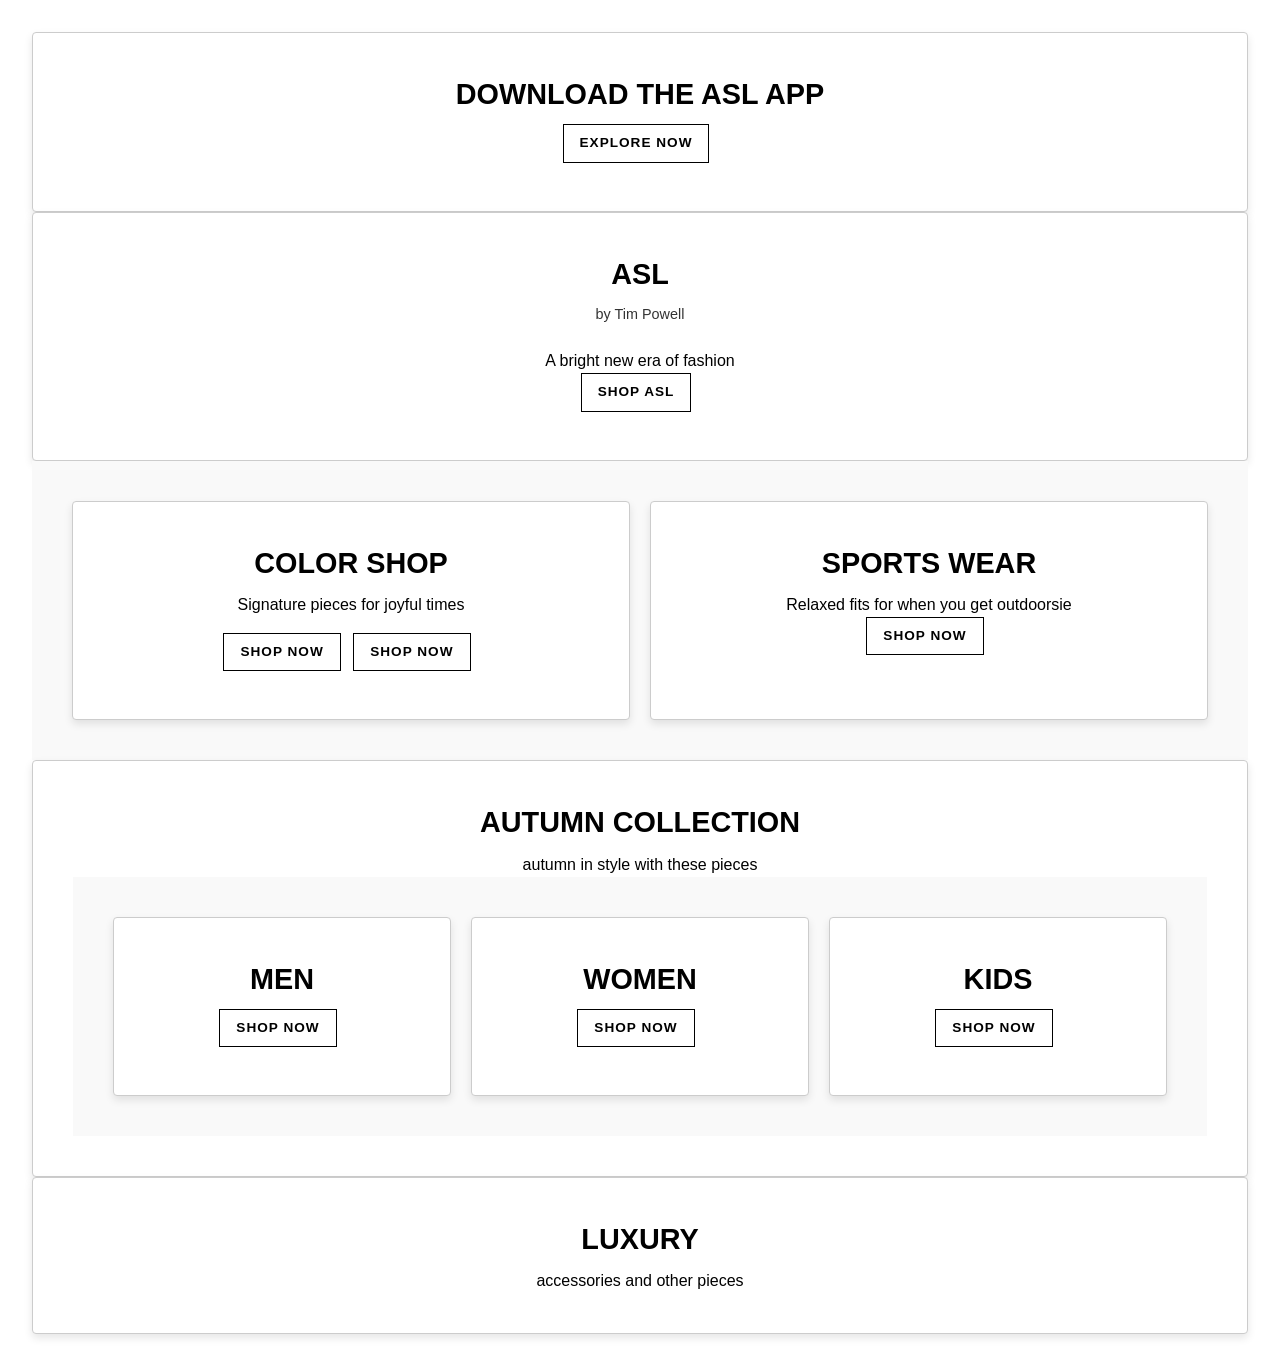
<file: landing page.html>
<!DOCTYPE html>
<head>
<meta charset="UTF-8">
<meta name = "viewport" content = "width=device=width, intial-scale=1.0"> <!--allows adjusting on devices-->
<title> Collections</title>
<link rel="icon"  type="image"  href="images.jpeg"> <!--links the css file for styling-->
<style>
  *
{
margin: 0;
padding: 0;
box-sizing: 0border-box;
}
body{
    font-family: Arial, Helvetica, sans-serif;
    line-height: 1.5;
    background:white ;
    color: black;
    padding: 2rem;
}
/*grid container*/
.colection-grid {
    display: flex;
  /* grid-template-columns: repeat(auto-fit, minmax(250px, 1fr));*/
    gap: 20px;
    justify-content:space-between;
    padding: 20px;
    max-width:1200px;
    margin: 0 auto;
}

.card{
   flex: 1;
    border: 1px solid #ccc;
    padding:40px ;  /*1.5rem*/
    border-radius: 4px;
    background: white;
    text-align: center;
    box-shadow:0 4px 8px rgba(0,0,0,0.1) ;
 /* flex: 1;                    /* make both cards equal width 
  background: #fff;
  border-radius: 8px;
  padding: 40px;
  text-align: center;
  box-shadow: 0 4px 8px rgba(0,0,0,0.1);*/
}
.card h2 {
    font-size:1.8rem;
    font-weight: 700;
    margin-bottom: 0.5rem;
    text-transform: uppercase;
}
.card .byline{
    font-size: 0.9rem;
    color: #555;
    margin-bottom: 1.5rem;
    color: #333;
}
.card .btn{
    display: inline-block;
    padding: 0.5rem 1rem;
    border: 1px solid black;
    text-decoration: none;
    color:black;
    font-weight: bold;
    text-transform: uppercase;
    letter-spacing: 1px;
    font-size: 0.85rem;
    transition: background-color 0.3s, color 0.3s;
    margin-right: 0.5rem;
    margin-bottom: 0.5rem;
}
.btn:hover {
    background-color: black;
    color: white;
}
/*for the buttons*/
.actions {
    margin-top: 1rem;
}  
/*for the sections*/

.collectionss{
   display: flex;
   flex-wrap:wrap;
  justify-content: space-around;
  gap: 20px;
  padding: 40px;
  background: #f9f9f9
    }

</style>
</head>
<body> <!--everything visible on the page-->
    <main class="Collecting-grid"> <!--main is what appears in the browser title-->
         <!--free shipping card-->
        <div class="card">
            <h2>DOWNLOAD THE ASL APP</h2>
            <a href="LP page 2.html" class="btn">EXPLORE NOW</a>
        </div>
        <!--ASL CARD-->
        <div class = "card">
            <h2>ASL</h2>
            <p class="byline">by Tim Powell</p>
            <p class="description"> A bright new era of fashion</p>
            <a href = "#" class="btn">SHOP ASL</a>
        </div>
        <!--Color shop card-->
        <section class="collectionss">
        <div class="card">
            <h2>COLOR SHOP</h2>
            <p class="description">Signature pieces for joyful times</p>
            <div class="actions">
                <a href="#" class="btn">SHOP NOW</a>
                <a href="#" class="btn">SHOP NOW</a>
            </div>
        </div>
        <!--SPORTSWEAR-->
        <div class="card">
            <h2>SPORTS WEAR</h2>
            <P class="description">Relaxed fits for when you get outdoorsie</P>
            <a href="#" class="btn">SHOP NOW</a>
        </div>
        </section>
        <!--AUTUMN COLLECTION-->
        <div class="card">
            <h2>AUTUMN COLLECTION</h2>
            <p class="description">autumn in style with these pieces</p>
        <section class="collectionss">
            <div class="card">
            <h2>MEN</h2>
            <a href="#" class ="btn">SHOP NOW</a>
            </div>
            <div class="card">
                <h2>WOMEN</h2>
                <a href="#" class="btn">SHOP NOW</a>
            </div>
            <div class="card">
                <h2>KIDS</h2>
                <a href="#" class="btn">SHOP NOW</a>
            </div>
        </section>
        </div>
        <!--LUXURY CARD-->
        <div class="card">
            <h2>LUXURY</h2>
            <p class="description">accessories and other pieces</p>
        </div>



<!--
        
<h1>
    ASL
</h1>

<h1> 
    ASL
 </h1>
<p> by Tim Powell
     A bright new era of new frashion.
</p>

<a>
     SHOP ASL
</a>
<h1>
    Color Shop
</h1>
<p>Signature pieces
    for joyful times
</p>
<a>SHOP NOW </a> <a>SHOP NOW</a>

<h1>SPORTSWEAR</h1>
<p>
    Relaxed fits for when you get outdoosie
</p>
<a>SHOP NOW</a>

<h1>AUTUMN COLLECTION</h1>
<p>autumn in style with these pieces</p>

<h1>LUXURY</h1>
<p> accessories, bags,eye wear</p>
-->
</file>
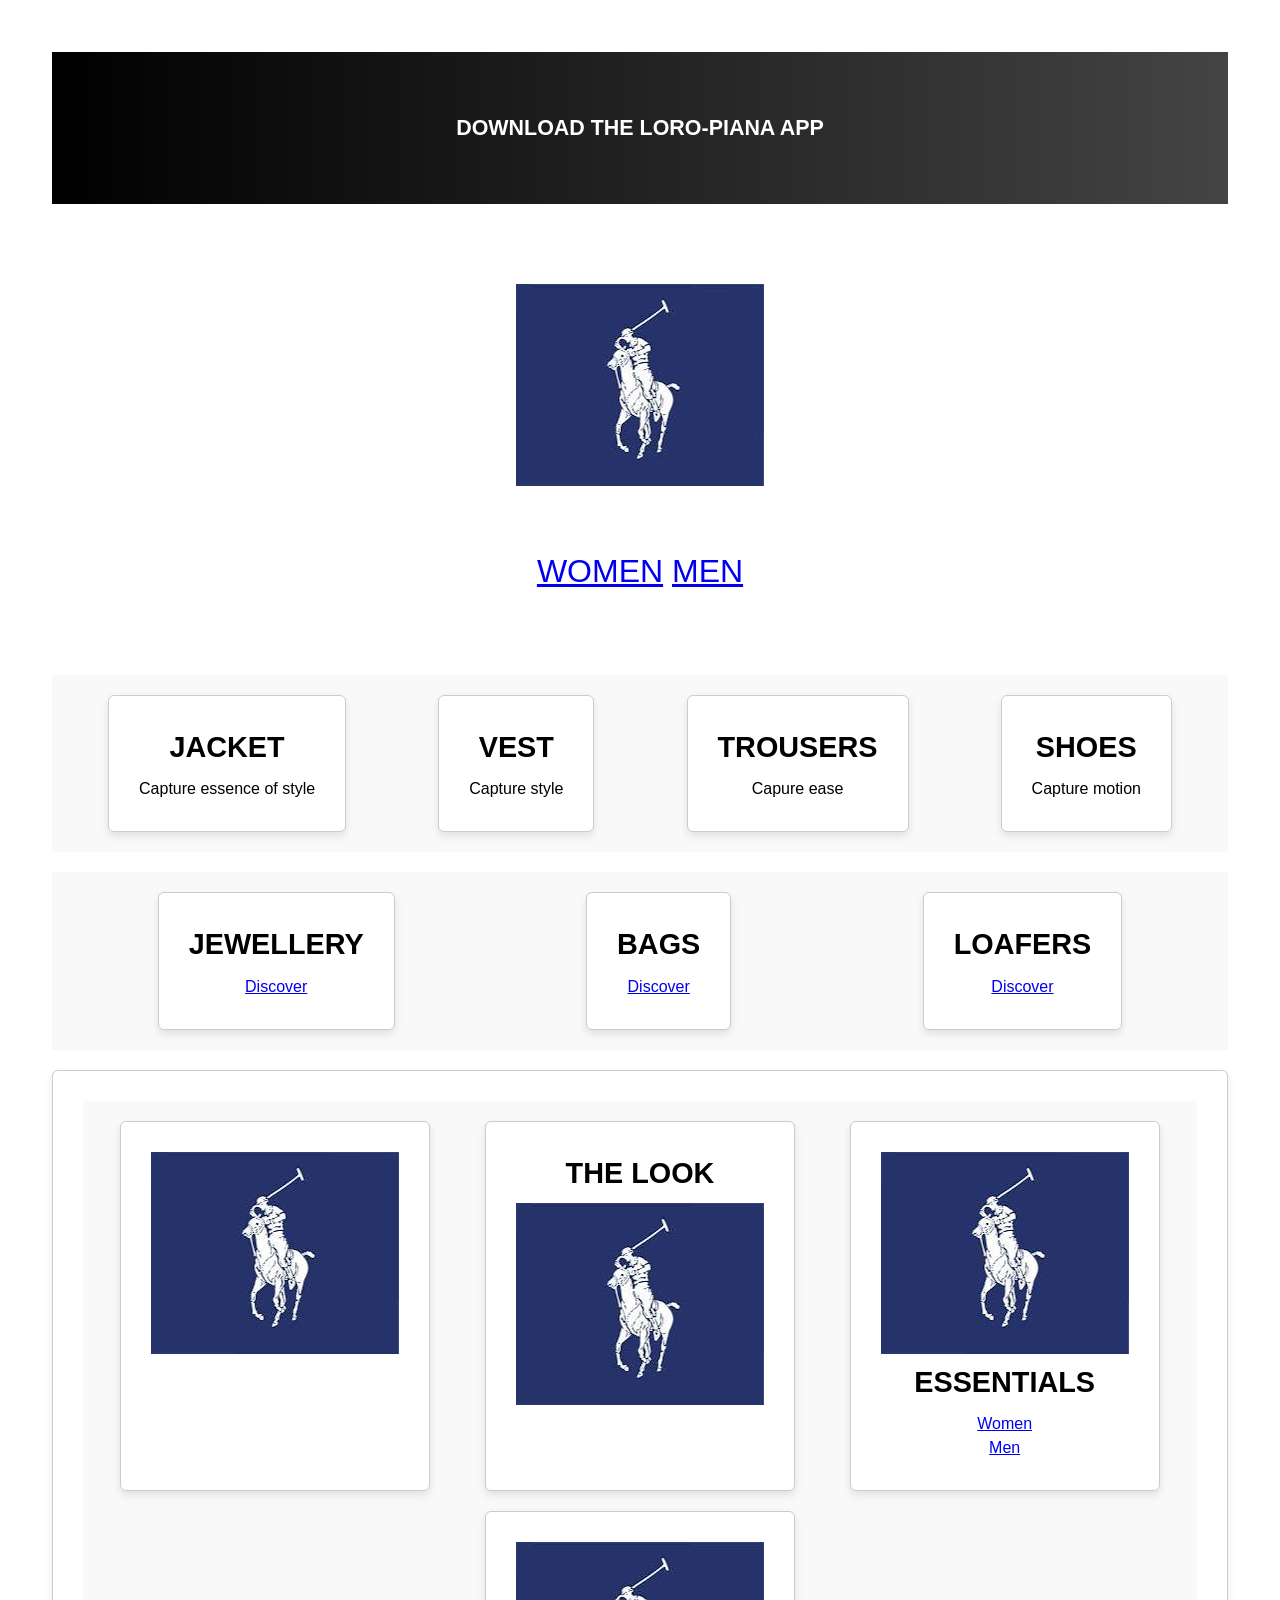
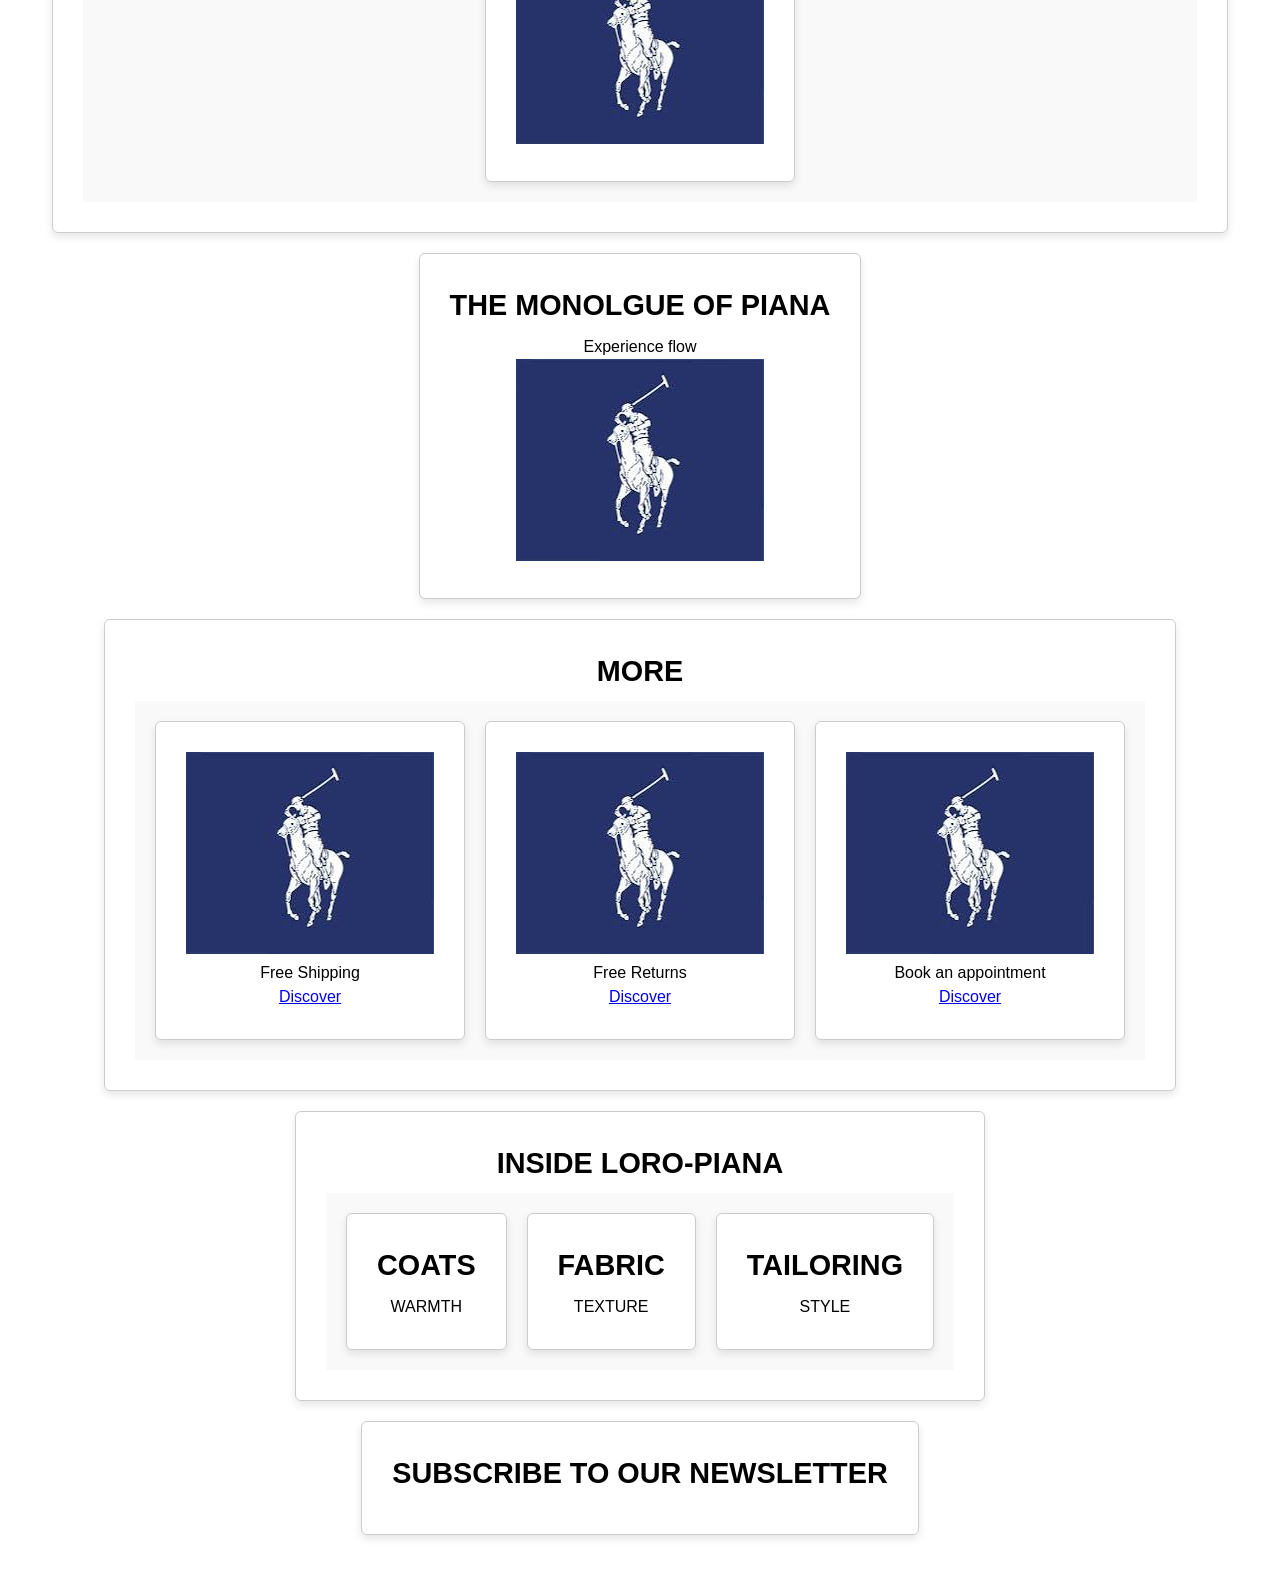
<file: LORO.html>
<!DOCTYPE html>
<head>
    <meta charset="UTF-8">
    <meta name="viewport" content="width=device=width intialscale=1.0">
    <title>OFFICIAL SITE</title>
    <style>
            *
{
margin: 0;
padding: 0;
box-sizing: 0border-box;
}
body{
    font-family: Arial, Helvetica, sans-serif;
    line-height: 1.5;
    background:white ;
    color: black;
    padding: 2rem;
}
/*grid container*/
.COLLECTION-GRID{
    display: flex;
   grid-template-columns: repeat(auto-fit, minmax(250px, 1fr));
    flex-wrap: wrap;
   /* white-space: nowrap;
    overflow-x: auto;*/
    justify-content: space-around;
    gap: 20px; /*2 rem*/
    /*max-width:1200px;*/
    margin: 0 auto;
    padding: 20px
}

.card{
   /* border: 1px solid #ccc;
    padding: 1.5rem;
    border-radius: 4px;
    background: white;
    flex: 1 1 250px;            /* flexible width, min 250px */
  border: 1px solid #ccc;
  padding: 30px;
  border-radius: 6px;
  background: #fff;
  text-align: center;
  box-shadow: 0 4px 8px rgba(0,0,0,0.1);
  
}
.card h3 {
    font-size:1.8rem;
    font-weight: 700;
    margin-bottom: 0.5rem;
    text-transform: uppercase;
}
.card .byline{
    font-size: 0.9rem;
    color: #555;
    margin-bottom: 1..5rem;
    color: #333;
}
.card .btn{
    display: inline-block;
    padding: 0.5rem 1rem;
    border: 1px solid black;
    text-decoration: none;
    color:black;
    font-weight: bold;
    text-transform: uppercase;
    letter-spacing: 1px;
    font-size: 0.85rem;
    transition: background-color 0.3s, color 0.3s;
    margin-right: 0.5rem;
    margin-bottom: 0.5rem;
}
.btn:hover {
    background-color: black;
    color: white;
}
/*for the buttons*/
.actions {
    margin-top: 1rem;
}

    .banner {
  flex: 1 1 100%;            /* span full width */
  background: linear-gradient(to right, #000, #444); /* example dark gradient */
  color: white;              /* text stands out */
  text-align: center;
  padding: 60px 20px;        /* more height */
  font-size: 2rem;           /* larger text */
  border-radius: 0;          /* remove rounded corners */
  box-shadow: none;          /* remove card shadow */
}

.clothing{
  display:flex;
  flex-wrap:wrap;
  flex: 1 1 100%; 
   justify-content: space-around;
  gap: 20px;
  padding: 20px;
  background: #f9f9f9

}
.Info{
     display:flex;
  flex-wrap:wrap;
  flex: 1 1 100%; 
   justify-content: space-around;
  gap: 20px;
  padding: 20px;
  background: #f9f9f9
}
.Abcd{
     display:flex;
  flex-wrap:wrap;
  flex: 1 1 100%; 
   justify-content: space-around;
  gap: 20px;
  padding: 20px;
  background: #f9f9f9
}
.front{
     flex: 1 1 100%;            /* span full width */
 /* background: linear-gradient(to right, #000, #444); /* example dark gradient */
  color: white;              /* text stands out */
  text-align: center;
  padding: 60px 20px;        /* more height */
  font-size: 2rem;           /* larger text */
  border-radius: 0;          /* remove rounded corners */
  box-shadow: none; 

}
    </style>
</head>
<body>
    <main class="COLLECTION-GRID">
        <!--heading-->
        <div class="banner">
            <h6>DOWNLOAD THE LORO-PIANA APP</h6>
        </div>
        <!--the moving image-->
        <div class="front">
            <img src="images.jpeg">
            <p class="description">Exploring the power of color and fabric</p>
            <a href="#" class="btn">WOMEN</a>
            <a href="#" class="btn">MEN</a>
        </div>
        <section class="clothing">
        <div class="card">
        <h3>JACKET</h3>
        <p class="description">Capture essence of style</p>
        </div>
        <div class="card">
            <h3>VEST</h3>
            <p class="description">Capture style</p>
        </div>
        <div class="card">
            <h3>TROUSERS</h3>
            <p class="description">Capure ease</p>
        </div>
        <div class="card">
            <h3>SHOES</h3>
            <p class="description">Capture motion</p>
        </div>
        </section>
        <section class="clothing">
            <div class="card">
                <h3>JEWELLERY</h3>
                <a href="#" class="lines">Discover</a>
            </div>
            <div class="card">
                <h3>BAGS</h3>
                <a href="#" class="lines">Discover</a>
            </div>
            <div class="card"> 
                <h3>LOAFERS</h3>
                <a href="#" class="lines">Discover</a>
            </div>
        </section>
        <div class="card">
            <section class="Abcd">
                <div class="card">
                    <img src="images.jpeg">
                </div>
                <div class="card">
                    <h3>THE LOOK</h3>
                    <img src="images.jpeg">
                </div>
                <div class="card">
                    <img src="images.jpeg">
                    <h3>Essentials</h3>
                    <a href="#" class="lines">Women</a>
                    <a href="#" class="lines" ><br>Men</a>
                </div>
                <div class="card">
                    <img src="images.jpeg">
                </div>
            </section>
        </div>
        <div class="card">
            <h3>The Monolgue of Piana</h3>
            <p class="description">Experience flow</p>
            <img src="images.jpeg">
        </div>
        <div class="card">
            <h3>MORE</h3>
            <section class="Info">
                <div class="card">
                    <img src="images.jpeg">
                    <p class="description">Free Shipping</p>
                    <a href="#" class="lines">Discover</a>
                </div>
                <div class="card">
                    <img src="images.jpeg">
                    <p class="description">Free Returns</p>
                    <a href="#" class="lines">Discover</a>
                </div>
                <div class="card">
                    <img src="images.jpeg">
                    <p class="description">Book an appointment</p>
                    <a href="#" class="lines">Discover</a>
                </div>
            </section>
        </div>
        <div class="card">
            <h3>INSIDE LORO-PIANA</h3>
            <section class="clothing">
                <div class="card">
                    <h3>COATS</h3>
                    <p class="description">WARMTH</p>
                </div>
                <div class="card">
                    <h3>FABRIC</h3>
                    <p class="description">TEXTURE</p>
                </div>
                <div class="card">
                    <h3>TAILORING</h3>
                    <p class="description">STYLE</p>
                </div>
            </section>
        </div>
        <div class="card">
            <h3>SUBSCRIBE TO OUR NEWSLETTER</h3>
        </div>
    </main>
</body>
</file>
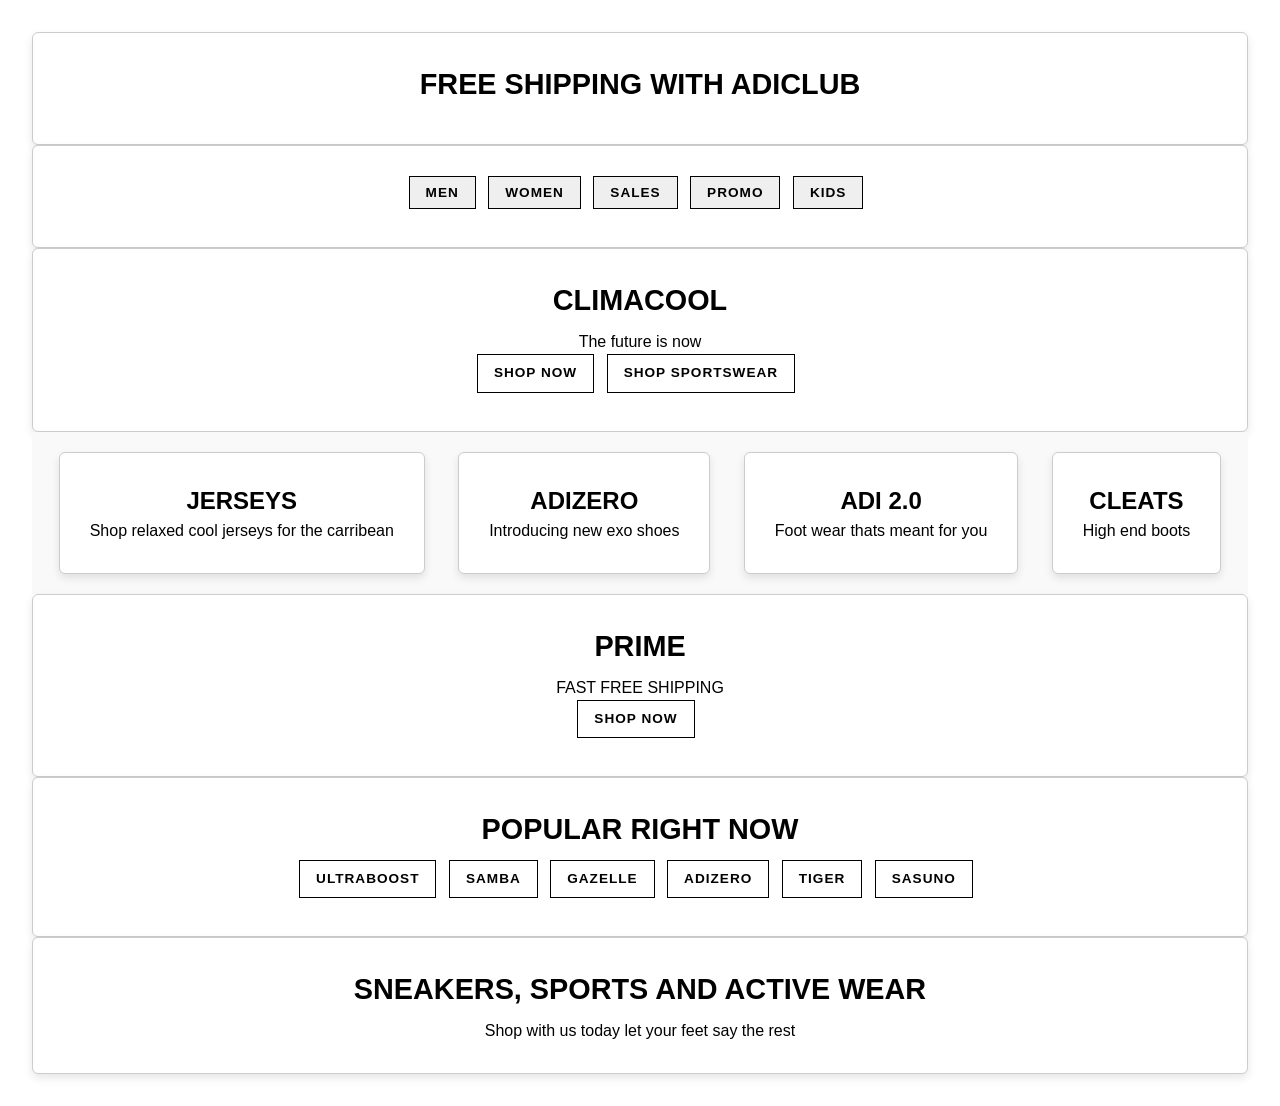
<file: Practice.html>
<!DOCTYPE html>
<head>
    <meta charset="UTF-8">
    <meta name = "viewport" content = "width=device=wdith, initialscale=1.0">
    <title>APPARELL</title>
    <style>
        *
{
margin: 0;
padding: 0;
box-sizing: border-box;
}
body{
    font-family: Arial, Helvetica, sans-serif;
    line-height: 1.5;
    background:white ;
    color: black;
    padding: 2rem;
}
/*grid container*/
.colection-grid {
    display: flex;
    /*grid-template-columns: repeat(auto-fit, minmax(250px, 1fr));*/
    justify-content: center;
    gap: 20px; /*2 rem*/
    /*max-width:1200px;*/
    margin: 0 auto;
    padding: 20px
}

.card{
   /* border: 1px solid #ccc;
    padding: 1.5rem;
    border-radius: 4px;
    background: white;
      flex: 1 1 250px;            /* flexible width, min 250px */
  border: 1px solid #ccc;
  padding: 30px;
  border-radius: 6px;
  background: #fff;
  text-align: center;
  box-shadow: 0 4px 8px rgba(0,0,0,0.1);
}
.card h2 {
    font-size:1.8rem;
    font-weight: 700;
    margin-bottom: 0.5rem;
    text-transform: uppercase;
}
.card .byline{
    font-size: 0.9rem;
    color: #555;
    margin-bottom: 1..5rem;
    color: #333;
}
.card .btn{
    display: inline-block;
    padding: 0.5rem 1rem;
    border: 1px solid black;
    text-decoration: none;
    color:black;
    font-weight: bold;
    text-transform: uppercase;
    letter-spacing: 1px;
    font-size: 0.85rem;
    transition: background-color 0.3s, color 0.3s;
    margin-right: 0.5rem;
    margin-bottom: 0.5rem;
    cursor:pointer;
}
.btn:hover {
    background-color: black;
    color: white;
}
/*for the buttons*/
.actions {
    margin-top: 1rem;
}
.selections{
  display:flex;
  flex-wrap:wrap;
   justify-content: space-around;
  gap: 20px;
  padding: 20px;
  background: #f9f9f9

}
.dropbtn{
     display: inline-block;
    padding: 0.5rem 1rem;
    border:  1px solid black;
    text-decoration: none;
    color:black;
    font-weight: bold;
    text-transform: uppercase;
    letter-spacing: 1px;
    font-size: 0.85rem;
   transition: background-color 0.3s, color 0.3s;
    margin-right: 0.5rem;
    margin-bottom: 0.5rem;
    cursor:pointer;
}
 .dropdown{
            position:relative;
            display:inline-block;
        }
        .dropdown-content{ /*this is the menu btw*/
            display:none; /*hides the menu at first*/
            position:absolute;
            background-color: #f1f1f1;
            min-width:160px;
            box-shadow:0px 8px 16px 0px rgba(0,0,0,0.2);
            z-index:1;
        }
        .dropdown-content a{/*shit appearing in the menu*/
            color:black;
            padding:12px 16px;
            text-decoration:none;/*removes the intial blue link color*/
            display:block; /*allows the link to take up the full width of the menu*/
        }
        .dropdown-content a:hover{
            background-color: #ddd;/*what happens when you hover*/
        }
        .dropdown:hover .dropdown-content{/*showig the menu; the browser looks for this*/
            display:block;
        }
        .dropdown:hover .dropbtn{
            background-color: #2980b9;
        }
       
    </style>
</head>
<body>
    <main class="collections-grid">
        <!--adiclub-->
        <div class="card">
            <h2>FREE SHIPPING WITH ADICLUB</h2>
        </div>
        <!--categories card-->
        <div class="card">
            <div class="dropdown">
              <button class="dropbtn"  >MEN</button>
              <div class="dropdown-content">
                <a href="#">LINK 1</a>
                </div>
                </div>
                <div class="dropdown">
              <button class="dropbtn"  >WOMEN</button>
              <div class="dropdown-content">
                <a href="#">LINK 2</a>
                </div>
                </div>
            <div class="dropdown">
              <button class="dropbtn"  >SALES</button>
            <div class="dropdown-content">
                <a href="#">LINK 3</a>
            </div>
            </div>
              <button class="dropbtn"  >PROMO</button>
              <button class="dropbtn"  >KIDS</button>
              
              
           <!-- <a href="#" class="btn" >WOMEN</a>
            <a href="#"  class="btn">KIDS</a>
            <a href="#" class="btn" >SALES</a>
            <a href="#" class="btn" >PROMO</a>-->
            </div>
          <!-- <a href="#" class="btn" >MEN</a>
            <a href="#" class="btn" >WOMEN</a>
            <a href="#"  class="btn">KIDS</a>
            <a href="#" class="btn" >SALES</a>
            <a href="#" class="btn" >PROMO</a>-->
            </div>
        </div>
        <!--climacool-->
        <div class="card">
            <h2>CLIMACOOL</h2>
            <P class="description">The future is now</p>
            <a href="#" class="btn">SHOP NOW</a>
            <a href="#" class="btn">SHOP SPORTSWEAR</a>
        </div>
        <!--jamaica part-->
        <section  class ="selections">
        <div class="card">
            <h1>JERSEYS</h1>
            <p class="description"> Shop relaxed cool jerseys for the carribean</p>
            </div>
        <div class="card">
            <h1>ADIZERO</h1>
            <p class="description"> Introducing new exo shoes</p>
        </div>

        <div class="card">
            <h1>ADI 2.0</h1>
            <p class="description"> Foot wear thats meant for you</p>
        </div>

        <div class="card">
            <h1>CLEATS</h1>
            <p class="description"> High end boots</p>
        </div>
            </section>
        <!--prime card-->
        <div class="card">
            <h2>PRIME</h2>
            <p class="description">FAST FREE SHIPPING</p>
            <a href="#" class="btn">SHOP NOW</a>
        </div>
        <!--buttons part-->
        <div class="card">
            <h2>POPULAR RIGHT NOW</h2>
            <a href="#" class="btn">ultraboost</a>
            <a href="#" class="btn">samba</a>
            <a href="#" class="btn">gazelle</a>
            <a href="#" class="btn">adizero</a>
            <a href="#" class="btn">tiger</a>
            <a href="#" class="btn">sasuno</a>
        </div>
        <!--last section-->
        <div class="card">
            <h2>SNEAKERS, SPORTS AND ACTIVE WEAR</h2>
            <p class="description">Shop with us today let your feet say the rest</p>
        </div>
    </main>
</body>
</file>
